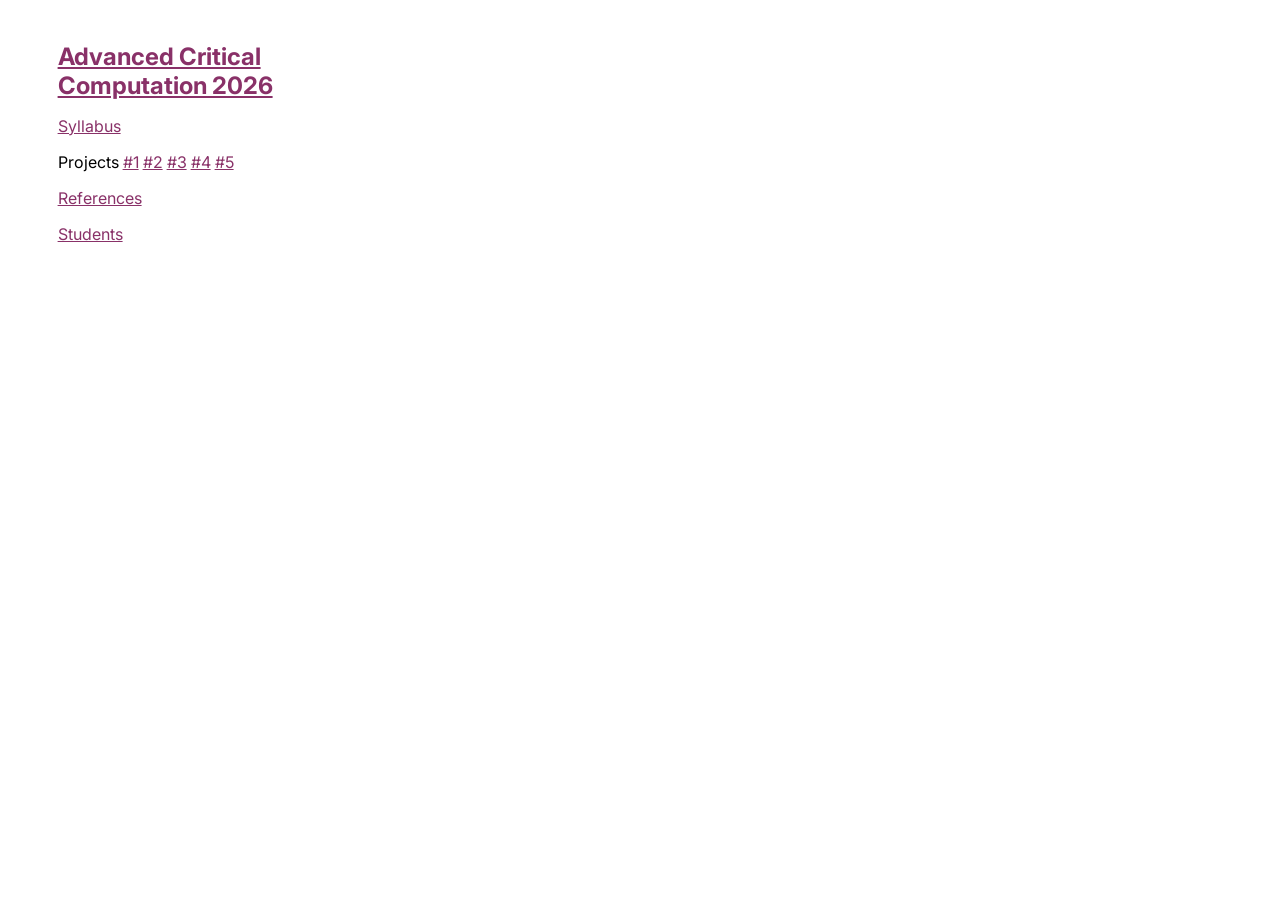
<file: index.html>
<!DOCTYPE html>
<html lang="en">
  <head>
    <title>Advanced Critical Computation 2026</title>
    <meta charset="utf-8" />
    <meta http-equiv="X-UA-Compatible" content="IE=edge" />
    <meta name="viewport" content="width=device-width, initial-scale=1" />
    <link rel="stylesheet" href="style.css" />
    <link rel="preconnect" href="https://fonts.googleapis.com">
    <link rel="preconnect" href="https://fonts.gstatic.com" crossorigin>
    <link href="https://fonts.googleapis.com/css2?family=Inter:ital,opsz,wght@0,14..32,100..900;1,14..32,100..900&display=swap" rel="stylesheet">
  </head>

  <body>
    <div class="nav">

      <h1 class="website-title"><a href="/advanced-cc-2026/">Advanced Critical Computation 2026</a></h1>
        <ul>
        <li>
          <a
            href="https://docs.google.com/document/d/1y5M2mvO-DQT2_9zrnbDUH-8VrFdA8bkYnpuGpIGZXYw/edit?usp=sharing" 
            target="blank"
            >Syllabus</a
          >
        </li>
        <li>
          Projects
          <a href="p1.html">#1</a>
          <a href="p2.html">#2</a>
          <a href="p3.html">#3</a>
          <a href="p4.html">#4</a>
          <a href="p5.html">#5</a>
        </li>
        <li><a href="references.html">References</a></li>
        <li><a href="students.html">Students</a></li>
      </ul>
    </div>
  </body>
</html>
</file>
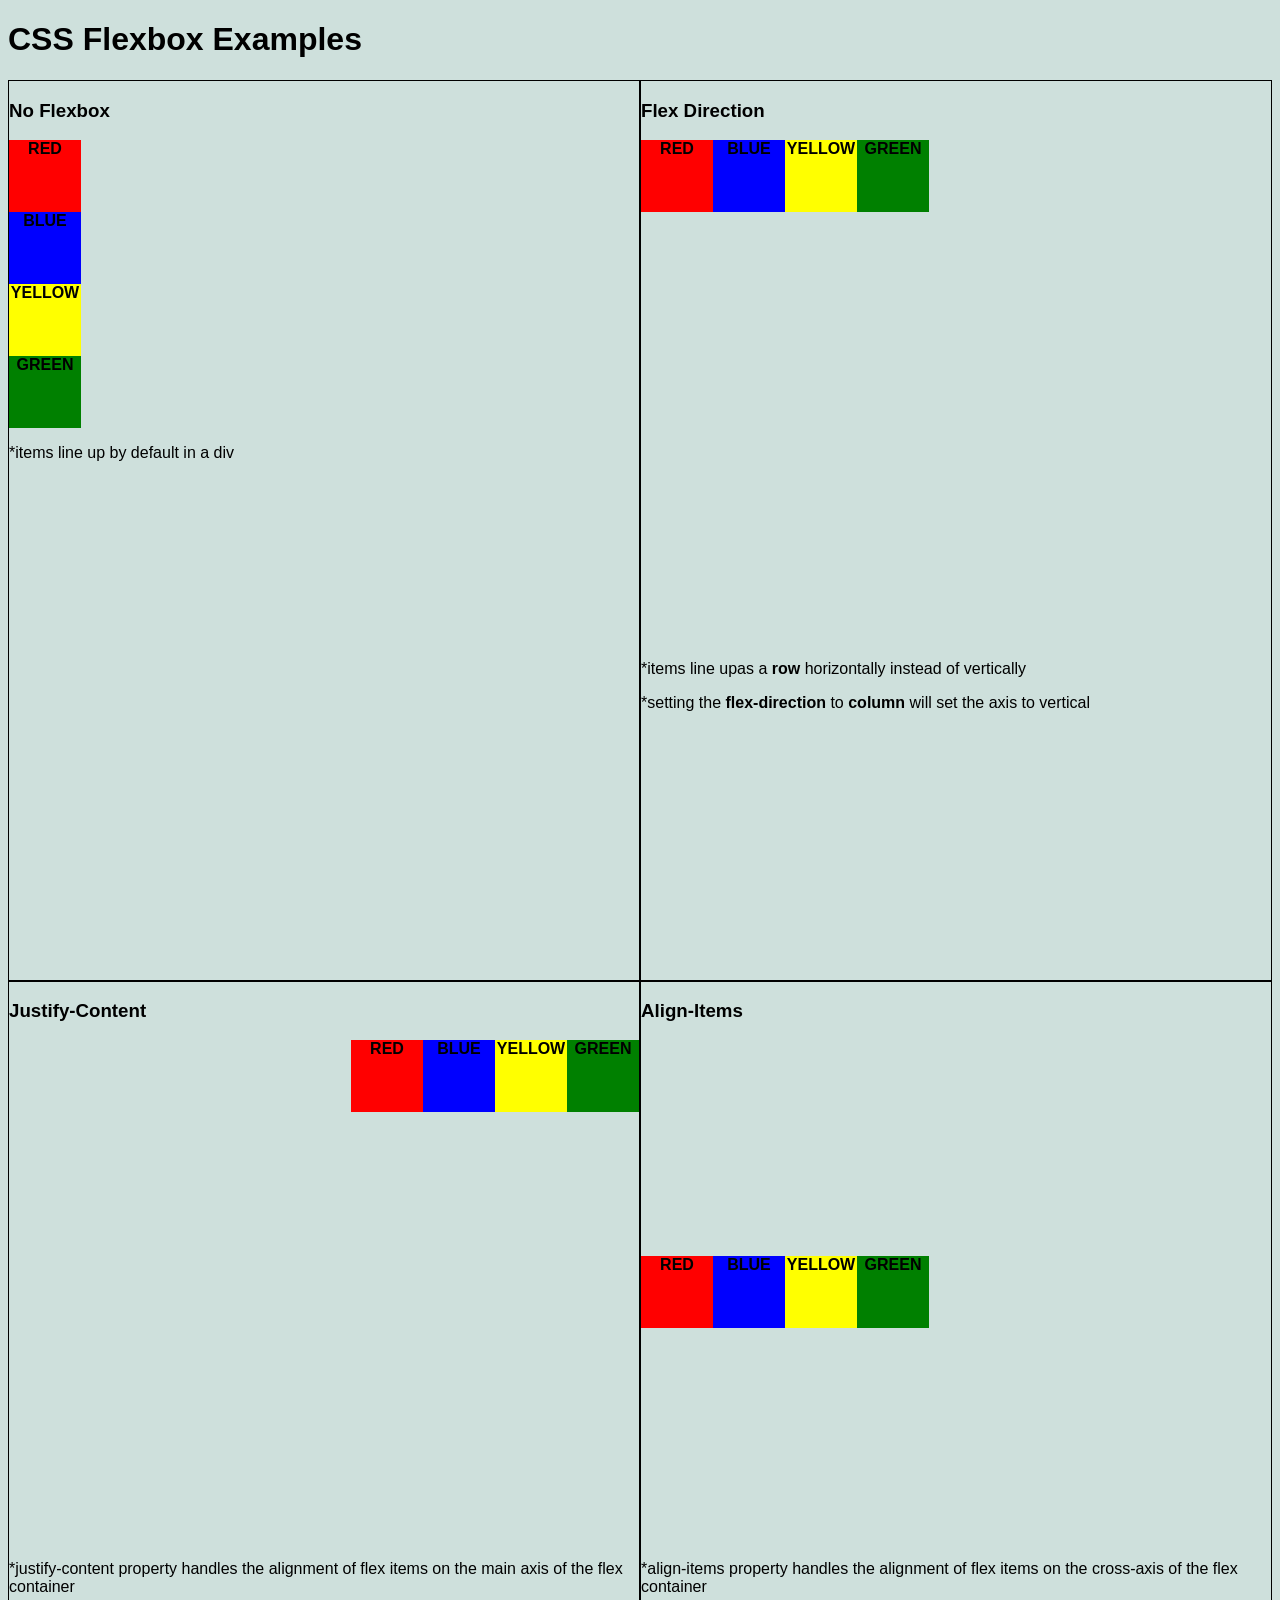
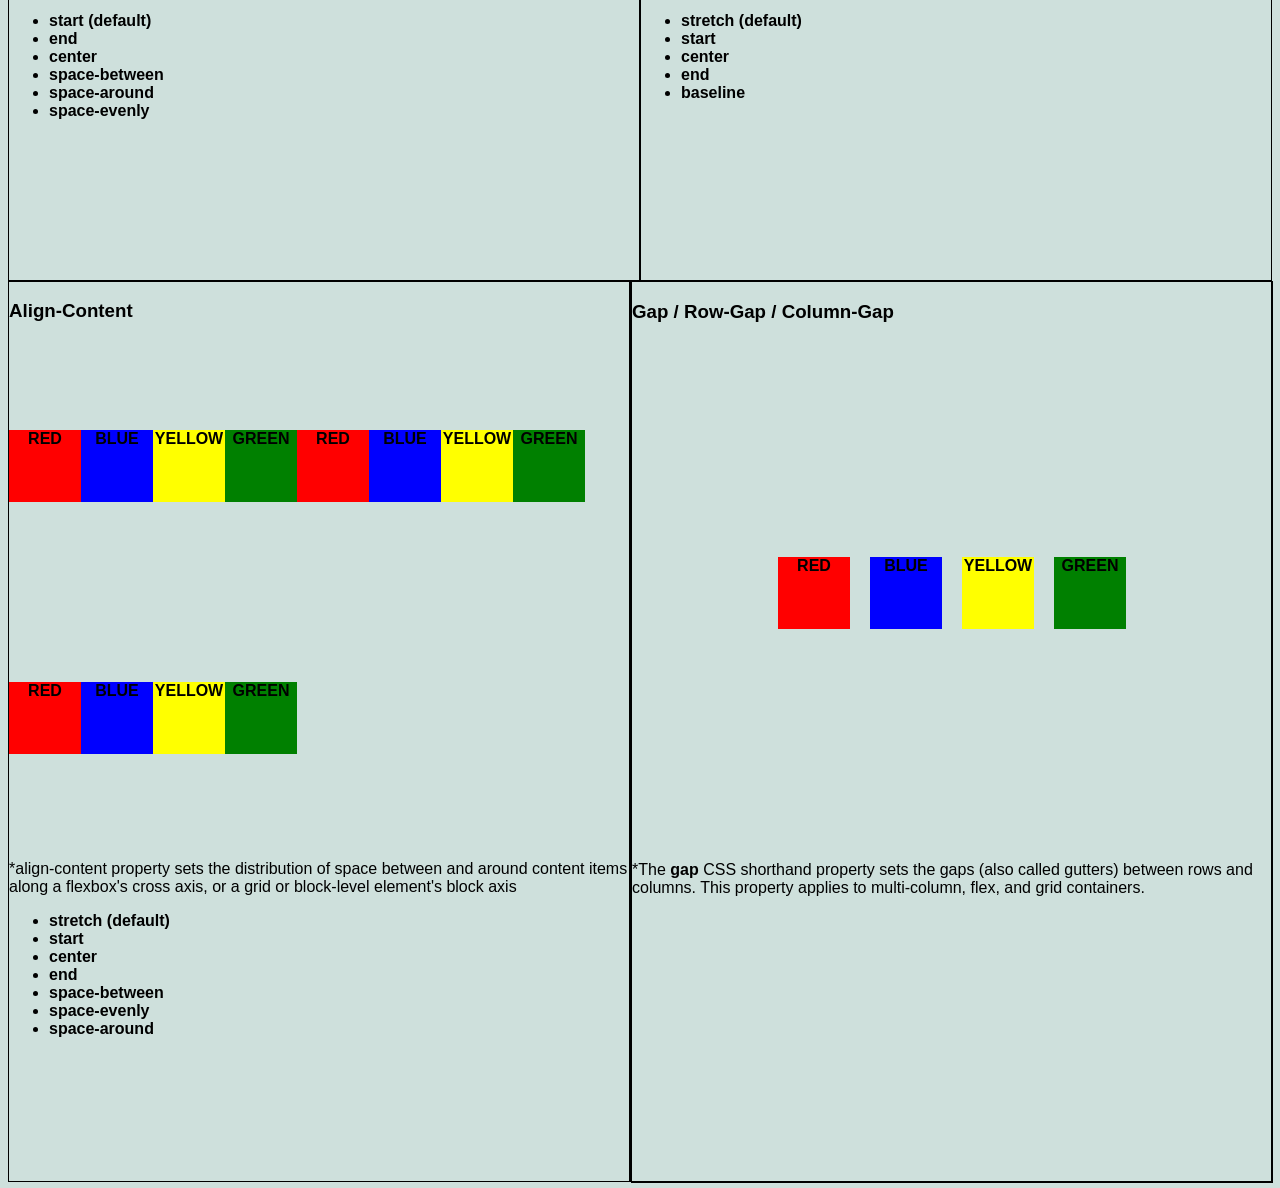
<file: class_examples/flexbox/index.html>
<!DOCTYPE html>
<html lang="en">
<head>
    <meta charset="UTF-8">
    <meta name="viewport" content="width=device-width, initial-scale=1.0">
    <title>Document</title>
    <link rel="stylesheet" href="style.css">
</head>
<body>
    <h1>CSS Flexbox Examples</h1>
    <div class="section">
        <div class="section-left">
            <h3>No Flexbox</h3>
            <div class="">
                <div class="red box">RED</div>
                <div class="blue box">BLUE</div>
                <div class="yellow box">YELLOW</div>
                <div class="green box">GREEN</div>
            </div>
            <p>*items line up by default in a div</p>

        </div>
        <div class="section-right">
            <h3>Flex Direction</h3>
            <div class="flexbox">
                <div class="red box">RED</div>
                <div class="blue box">BLUE</div>
                <div class="yellow box">YELLOW</div>
                <div class="green box">GREEN</div>
            </div>
            <p>*items line upas a <b>row</b> horizontally instead of vertically</p>
            <p>*setting the <b>flex-direction</b> to <b>column</b> will set the axis to vertical</p>
        </div>
    </div>
    <div class="section">
        <div class="section-left">
            <h3>Justify-Content</h3>
            <div class="flexbox justify-content">
                <div class="red box">RED</div>
                <div class="blue box">BLUE</div>
                <div class="yellow box">YELLOW</div>
                <div class="green box">GREEN</div>
            </div>
            <p>*justify-content property handles the alignment of flex items on the main axis of the flex container</p>
            <ul>
                <li><b>start (default)</b></li>
                <li><b>end</b></li>
                <li><b>center</b></li>
                <li><b>space-between</b></li>
                <li><b>space-around</b></li>
                <li><b>space-evenly</b></li>
            </ul>
        </div>
        <div class="section-right">
            <h3>Align-Items</h3>
            <div class="flexbox align-items">
                <div class="red box">RED</div>
                <div class="blue box">BLUE</div>
                <div class="yellow box">YELLOW</div>
                <div class="green box">GREEN</div>
            </div>
            <p>*align-items property handles the alignment of flex items on the cross-axis of the flex container</p>
            <ul>
                <li><b>stretch (default)</b></li>
                <li><b>start</b></li>
                <li><b>center</b></li>
                <li><b>end</b></li>
                <li><b>baseline</b></li>
            </ul>
        </div>
    </div>
    <div class="section">
        <div class="section-left">
            <h3>Align-Content</h3>
            <div class="flexbox align-content">
                <div class="red box">RED</div>
                <div class="blue box">BLUE</div>
                <div class="yellow box">YELLOW</div>
                <div class="green box">GREEN</div>
                <div class="red box">RED</div>
                <div class="blue box">BLUE</div>
                <div class="yellow box">YELLOW</div>
                <div class="green box">GREEN</div>
                <div class="red box">RED</div>
                <div class="blue box">BLUE</div>
                <div class="yellow box">YELLOW</div>
                <div class="green box">GREEN</div>
            </div>
            <p>*align-content property sets the distribution of space between and around content items along a flexbox's cross axis, or a grid or block-level element's block axis</p>
            <ul>
                <li><b>stretch (default)</b></li>
                <li><b>start</b></li>
                <li><b>center</b></li>
                <li><b>end</b></li>
                <li><b>space-between</b></li>
                <li><b>space-evenly</b></li>
                <li><b>space-around</b></li>
            </ul>
        </div>
        <div class="section-right">
            <div class="section-right">
                <h3>Gap / Row-Gap / Column-Gap</h3>
                <div class="flexbox gap">
                    <div class="red box">RED</div>
                    <div class="blue box">BLUE</div>
                    <div class="yellow box">YELLOW</div>
                    <div class="green box">GREEN</div>
                </div>
                <p>*The <b>gap</b> CSS shorthand property sets the gaps (also called gutters) between rows and columns. This property applies to multi-column, flex, and grid containers.</p>
                
            </div>
        </div>
    </div>
</body>
</html>
</file>
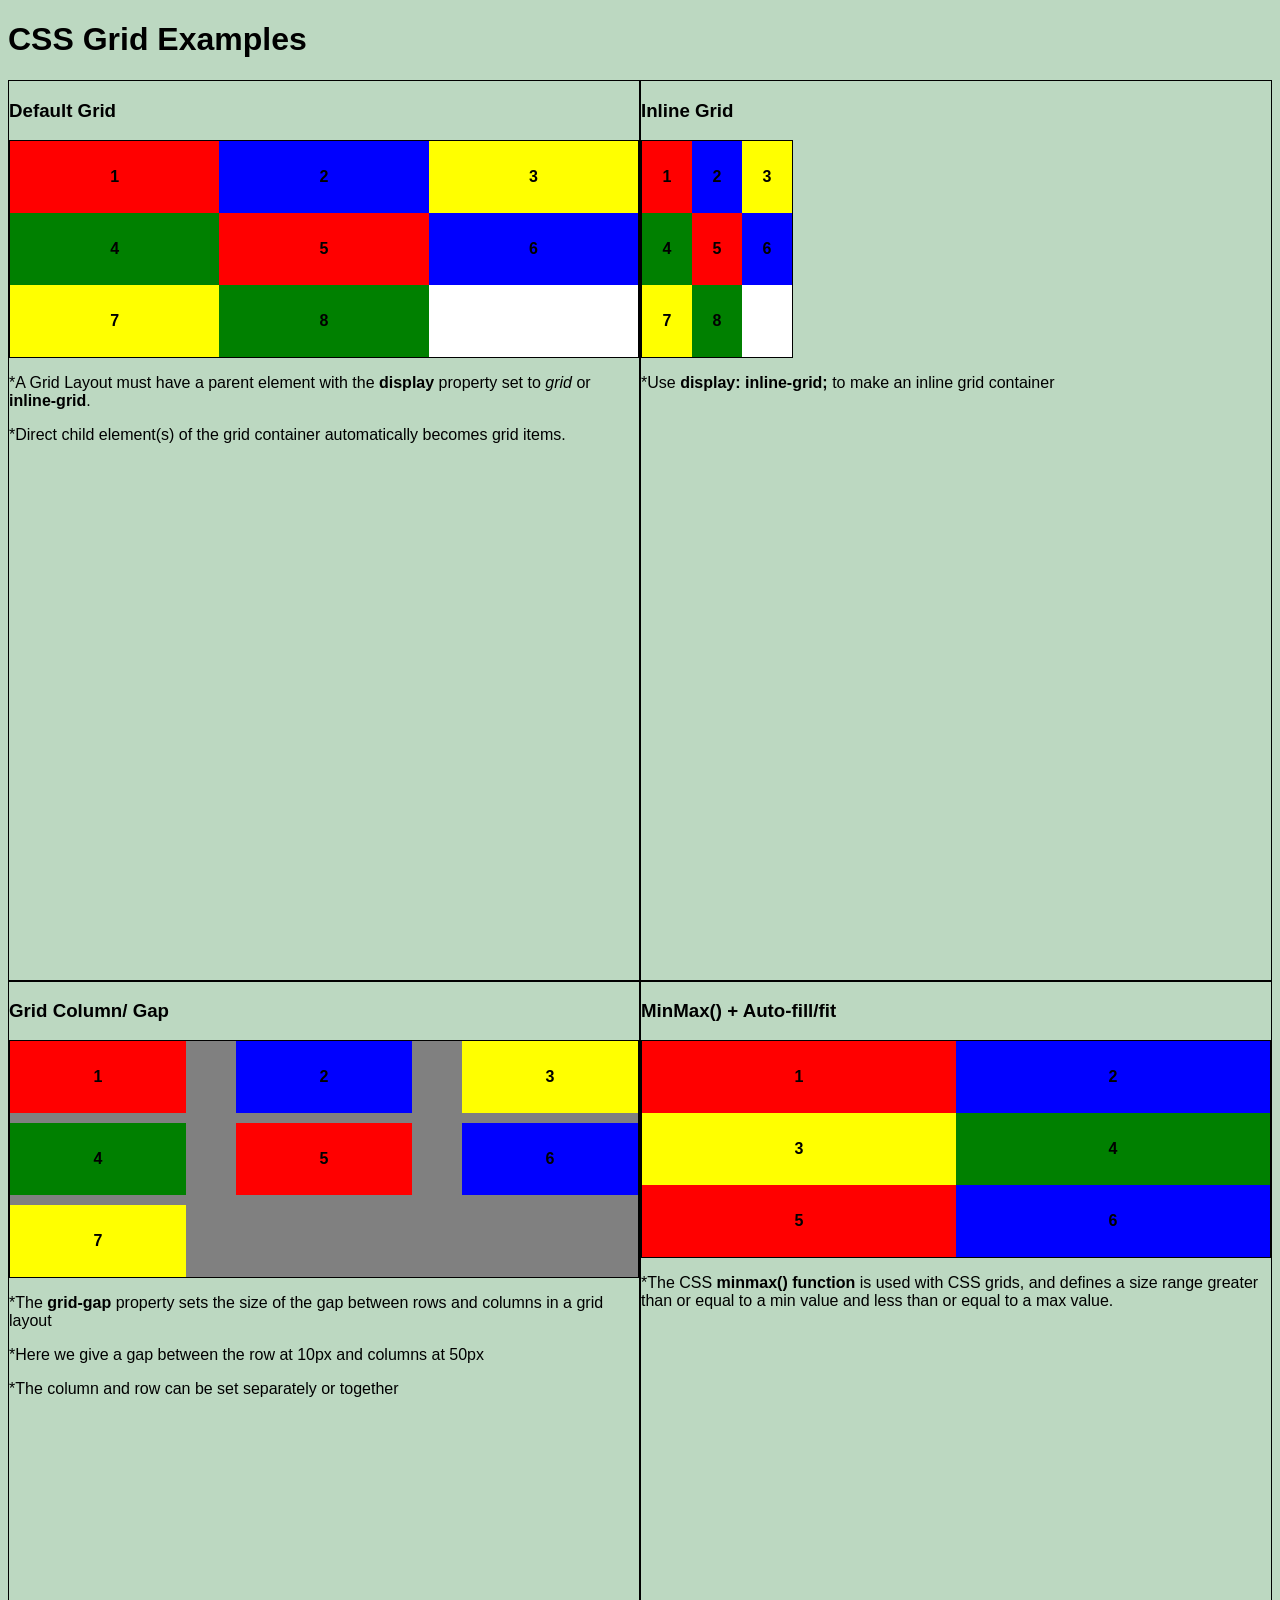
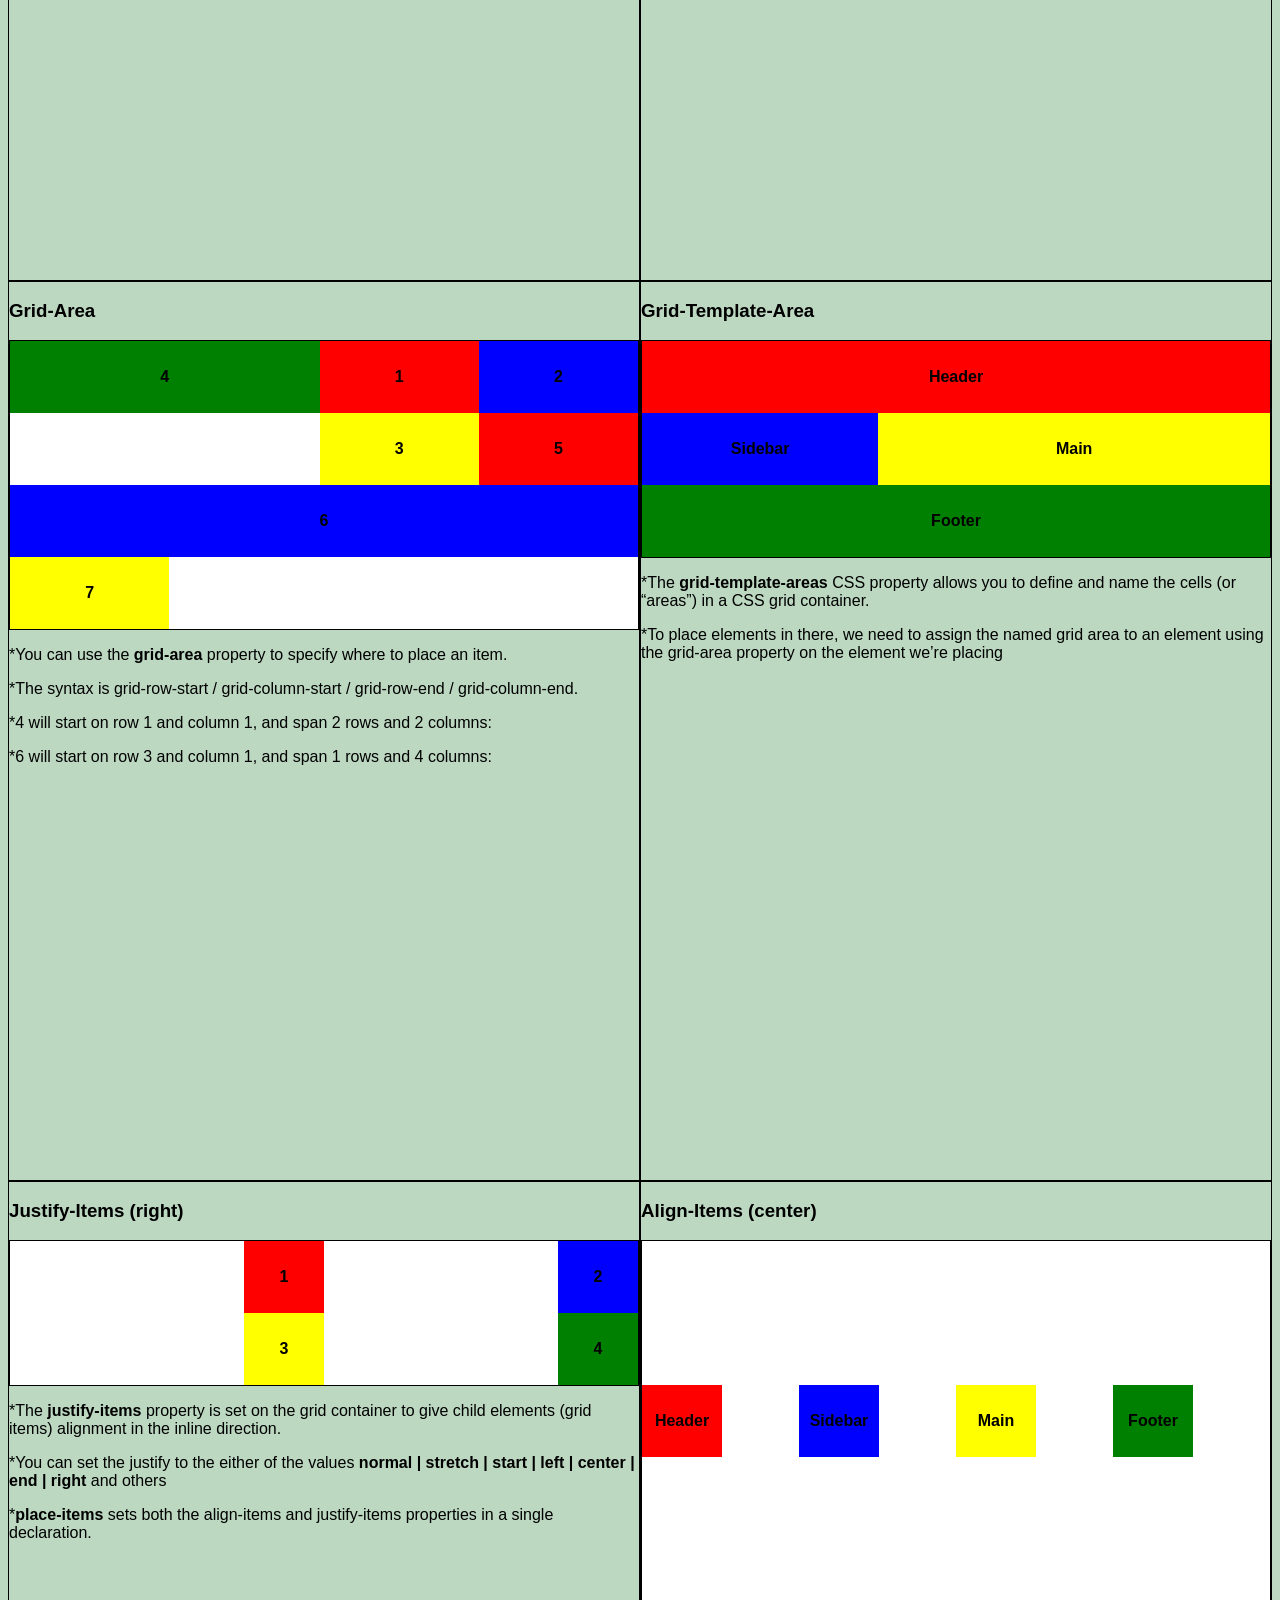
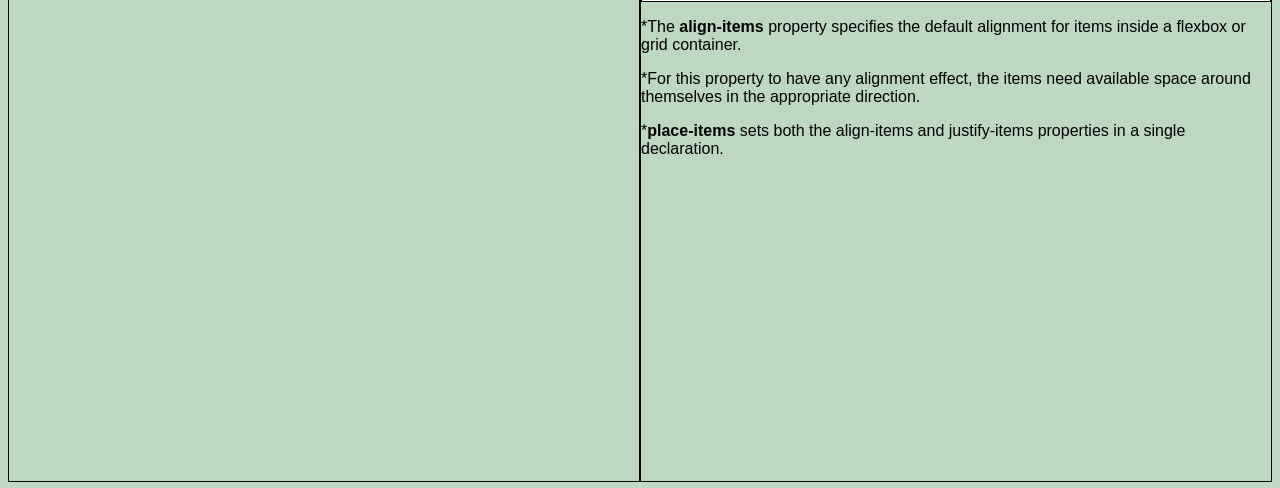
<file: class_examples/grid/index.html>
<!DOCTYPE html>
<html lang="en">
<head>
    <meta charset="UTF-8">
    <meta name="viewport" content="width=device-width, initial-scale=1.0">
    <title>Document</title>
    <link rel="stylesheet" href="style.css">
</head>
<body>
    <h1>CSS Grid Examples</h1>
    <div class="section">
        <div class="section-left">
            <h3>Default Grid</h3>
            <div class="grid default">
                <div class="red box">1</div>
                <div class="blue box">2</div>
                <div class="yellow box">3</div>
                <div class="green box">4</div>
                <div class="red box">5</div>
                <div class="blue box">6</div>
                <div class="yellow box">7</div>
                <div class="green box">8</div>
              </div>
              <p>*A Grid Layout must have a parent element with the <b>display</b> property set to <em>grid</em> or <b>inline-grid</b>.</p>

              <p>*Direct child element(s) of the grid container automatically becomes grid items.</p>

        </div>
        <div class="section-right">
            <h3>Inline Grid</h3>
            <div class="grid inline">
                <div class="red box">1</div>
                <div class="blue box">2</div>
                <div class="yellow box">3</div>
                <div class="green box">4</div>
                <div class="red box">5</div>
                <div class="blue box">6</div>
                <div class="yellow box">7</div>
                <div class="green box">8</div>
              </div>
              <p>*Use <b>display: inline-grid;</b> to make an inline grid container</p>
        </div>
    </div>
    <div class="section">
        <div class="section-left">
            <h3>Grid Column/ Gap</h3>
            <div class="grid grid-gap">
                <div class="red box">1</div>
                <div class="blue box">2</div>
                <div class="yellow box">3</div>
                <div class="green box">4</div>
                <div class="red box">5</div>
                <div class="blue box">6</div>
                <div class="yellow box">7</div>
              </div>
              <p>*The <b>grid-gap</b> property sets the size of the gap between rows and columns in a grid layout</p>
            <p>*Here we give a gap between the row at 10px and columns at 50px</p>
            <p>*The column and row can be set separately or together</p>
        </div>
        <div class="section-right">
            <h3>MinMax() + Auto-fill/fit</h3>
            <div class="grid min-max">
                <div class="red box">1</div>
                <div class="blue box">2</div>
                <div class="yellow box">3</div>
                <div class="green green-2 box">4</div>
                <div class="red red-2 box">5</div>
                <div class="blue blue-2 box">6</div>
              </div>
              <p>*The CSS <b>minmax() function</b> is used with CSS grids, and defines a size range greater than or equal to a min value and less than or equal to a max value.</p>
        </div>
    </div>
    <div class="section">
        <div class="section-left">
            <h3>Grid-Area</h3>
            <div class="grid grid-area-section">
                <div class="red box">1</div>
                <div class="blue box">2</div>
                <div class="yellow box">3</div>
                <div class="green box">4</div>
                <div class="red red-2 box">5</div>
                <div class="blue blue-2 box">6</div>
                <div class="yellow yellow-2 box">7</div>
              </div>
              <p>*You can use the <b>grid-area</b> property to specify where to place an item.</p>
                <p>*The syntax is grid-row-start / grid-column-start / grid-row-end / grid-column-end.</p>
            <p>*4 will start on row 1 and column 1, and span 2 rows and 2 columns:</p>
            <p>*6 will start on row 3 and column 1, and span 1 rows and 4 columns:</p>
        </div>
        <div class="section-right">
            <h3>Grid-Template-Area</h3>
            <div class="grid grid-template-area-section">
                <div class="red box">Header</div>
                <div class="blue box">Sidebar</div>
                <div class="yellow box">Main</div>
                <div class="green box">Footer</div>
              </div>
              <p>*The <b>grid-template-areas</b> CSS property allows you to define and name the cells (or “areas”) in a CSS grid container.</p>
            <p>*To place elements in there, we need to assign the named grid area to an element using the grid-area property on the element we’re placing</p>
        </div>
    </div>
    <div class="section">
        <div class="section-left">
            <h3>Justify-Items (right)</h3>
            <div class="grid justify-items">
                <div class="red box">1</div>
                <div class="blue box">2</div>
                <div class="yellow box">3</div>
                <div class="green box">4</div>

              </div>
              <p>*The <b>justify-items</b> property is set on the grid container to give child elements (grid items) alignment in the inline direction.</p>
              <p>*You can set the justify to the either of the values <b>normal | stretch | start | left | center | end | right</b> and others</p>
              <p>*<b>place-items</b> sets both the align-items and justify-items properties in a single declaration.</p>
        </div>
        <div class="section-right">
            <h3>Align-Items (center)</h3>
            <div class="grid align-items">
                <div class="red box">Header</div>
                <div class="blue box">Sidebar</div>
                <div class="yellow box">Main</div>
                <div class="green box">Footer</div>
              </div>
              <p>*The <b>align-items</b> property specifies the default alignment for items inside a flexbox or grid container.</p>
            <p>*For this property to have any alignment effect, the items need available space around themselves in the appropriate direction.</p>
            <p>*<b>place-items</b> sets both the align-items and justify-items properties in a single declaration.</p>
        </div>
    </div>
</body>
</html>
</file>
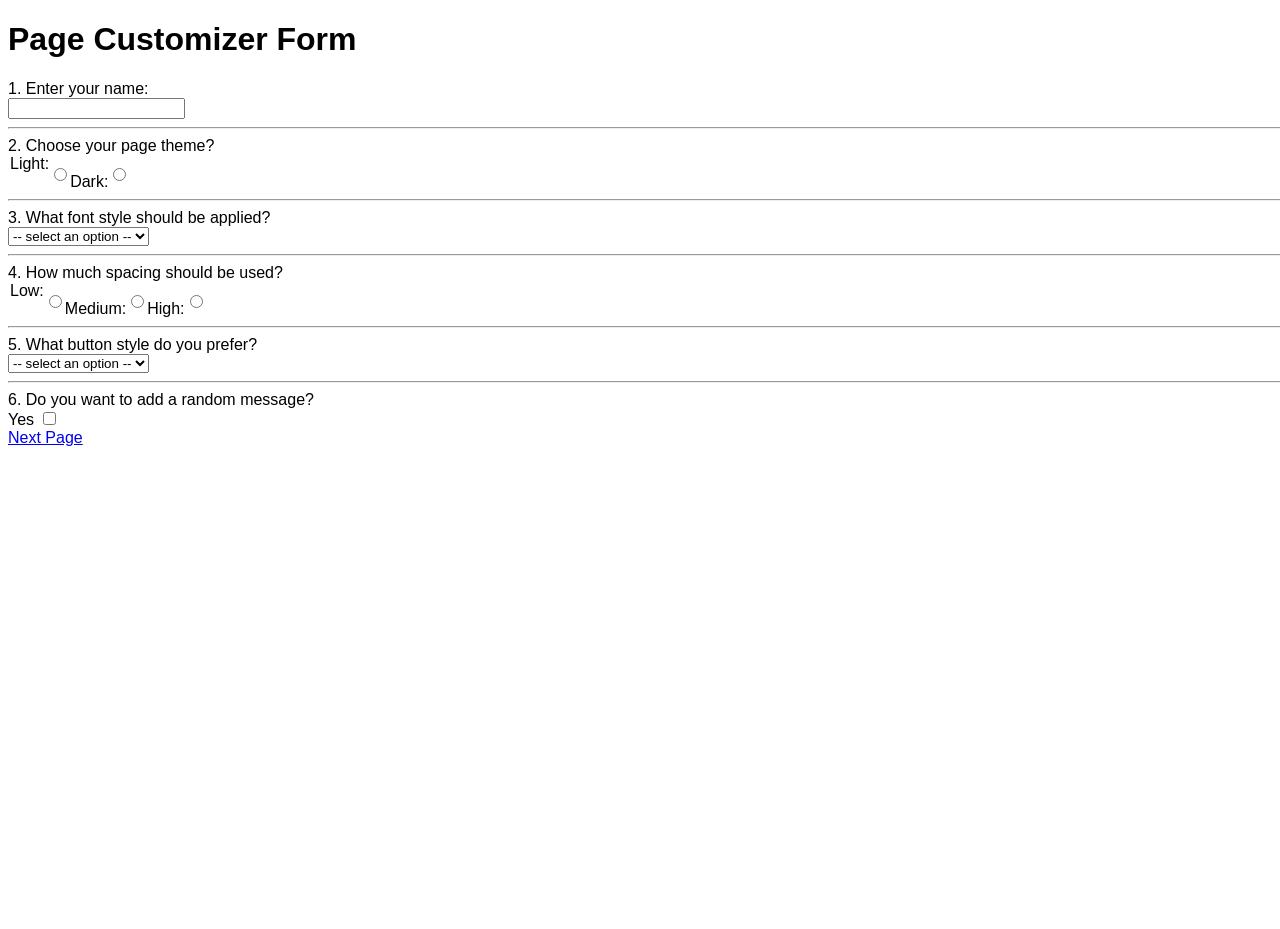
<file: class_examples/local_storage_form/index.html>
<!DOCTYPE html>
<html lang="en">
<head>
    <meta charset="UTF-8">
    <meta name="viewport" content="width=device-width, initial-scale=1.0">
    <title>Page Customizer Form</title>
    <link rel="preconnect" href="https://fonts.googleapis.com">
    <link rel="preconnect" href="https://fonts.gstatic.com" crossorigin>
    <link href="https://fonts.googleapis.com/css2?family=Amarante&family=Audiowide&family=Monoton&display=swap" rel="stylesheet">
    <link rel="stylesheet" href="style.css">
</head>
<body>

    <h1>Page Customizer Form</h1>

    <div>1. Enter your name:</div>
    <input id="name" type="text"/> 

    <hr>
    <div>2. Choose your page theme?</div>
    <fieldset class="radio-group">
    Light:<input type="radio" name="myRadios" class="radio" value="light" /><br>
    Dark:<input type="radio" name="myRadios" class="radio" value="dark" /><br>
    </fieldset>
    <hr>
    <div>3. What font style should be applied?</div>
    <select id="fontOption">
        <option disabled selected value> -- select an option -- </option>
        <option class="selection-option" value="audiowide">Audiowide</option>
        <option class="selection-option" value="amarante">Amarante</option>
        <option class="selection-option" value="monoton">Monoton</option>
    </select>
    <hr>
    <div>4. How much spacing should be used?</div>
    <fieldset class="radio-group">
        Low: <input type="radio" name="mySpacingRadios" class="spacing-radio" value="low_space" /><br>
        Medium: <input type="radio" name="mySpacingRadios" class="spacing-radio" value="mid_space" /><br>
        High: <input type="radio" name="mySpacingRadios" class="spacing-radio" value="high_space" />
    </fieldset>
    
    <hr>
    <div>5. What button style do you prefer?</div>
    <select id="buttonOption">
        <option disabled selected value> -- select an option -- </option>
        <option class="button-option" value="standard">Standard</option>
        <option class="button-option" value="round">Round</option>
        <option class="button-option" value="dashed">Outline</option>
    </select>
    <hr>
    <div>6. Do you want to add a random message?</div>
    <div>
        <label for="scales">Yes</label>
        <input type="checkbox" id="randomMsg" name="randomMsg" />
    </div>


    <a href="two.html">Next Page</a>
    <script src="script.js"></script>
</body>
</html>
</file>
<file: style.css>
body {
  margin: 2em;
  width: 100%;
  height: 100%;
  font-family: "Inter", serif;
  font-optical-sizing: auto;
  font-style: normal;
}

a {
  color: #893168;
}

a:hover {
  color: #000;
}

h1 {
  color: #893168;
  font-size: 18pt;
}

h2 {
  font-size: 18pt;
}

h5{
  font-size:12pt;
  background-color:lightyellow;
}

p {
  font-size: 12pt;
  line-height: 20pt;
}

.left {
  width: 15%;
  padding: 1% 1% 1% 0;
  float: left;
  display: inline-block;
}

.center {
  width: 15%;
  padding: 1%;
  float: left;
  display: inline-block;
}

.right {
  width: 60%;
  padding: 1%;
  float: left;
  display: inline-block;
}

.nav {
  position:fixed;
  padding: 2%;
  width: 26%;
  top: 0; bottom: 0;
  display: inline-block;
  float: left;
}

.content {
  padding: 2%;
  margin-right:6%;
  width: 60%;
  display: inline-block;
  float: right;
}

ul {
  margin: 0;
  padding: 0;
}

li {
  font-size: 12pt;
  list-style-type: none;
  padding-bottom: 1em;
}

li.bullet {
  list-style-type: "- ";
  margin: 1%;
  padding: 0;
}

li.bullet a {
  color: #893168;
}

li a {
  color: #893168;
}

iframe {
  margin: 0;
  padding: 0;
  border: none;
  width: 100%;
  height: 400px;
  display: inline-block;
  float: left;
  margin-bottom: 2%;
}

.full-width-box {
  width: 100%;
  margin-bottom: 2%;
  display: inline-block;
  float: left;
}

img {
  height: 300px;
  display: inline-block;
  float: left;
  margin-bottom: 2%;
  margin-right: 2%;
}

body .gist .gist-file {
  margin-bottom: 0;
  border: 1px dashed #adb5bd;
  border-radius: 0;
}

body .gist .gist-data {
  border-bottom: none;
  border-radius: 0;
  background-color: #f1f3f5;
}

body .gist .blob-wrapper {
  border-radius: 0;
}

body .gist .highlight {
  background-color: transparent;
  font-family: "Droid Sans Mono", monospace;
  font-size: 14px;
}

body .gist .highlight td {
  padding: 5px 15px !important;
  line-height: 1;
  font-family: inherit;
  font-size: inherit;
}

body .gist tr:first-child td {
  padding-top: 15px !important;
}

body .gist tr:last-child td {
  padding-bottom: 15px !important;
}

body .gist .blob-num {
  color: #ced4da;
  background-color: #495057;
  pointer-events: none;
}

body .gist .gist-meta {
  display: none;
}

.nav-link {
  font-size: 18px;
  line-height: 27px;
  cursor: pointer;
}
.nav-link a,
.nav-link a:visited {
  color: black;
  text-decoration: none;
}

#toggle {
  display: none;
}

@media only screen and (max-width: 600px) {
  body {
    /* font-family: "Inconsolata", monospace; */
    margin: 1%;
    width: 98%;
    height: 100%;
  }
  .nav {
    position:relative;
    width: 100%;
  }
  .content {
    width: 100%;
    float: left;
  }

  img {
    width: 100%;
    height: auto;
  }
}

canvas {
  display: block;
}

#p5pos{
  width:100%;
  float:right;
}

.grid-container {
  display: grid;
  grid-template-columns: 200px 200px 200px;
}

.grid-item {
  border: none;
  padding-top: 10px;
  padding-bottom: 10px;
  text-align: center;
}

img.profile{
  width:100%;
  height: 200px;
}

.flex {
  display: flex;
}

.no-margin {
  margin: 0;
}

.website-title a {
  color: #893168;
}

.basic-flex-box {
  display: flex;
  
}
</file>
<file: class_examples/flexbox/style.css>
body {
    font-family: Arial, sans-serif;
    background-color: #CEE0DC;
}

.section {
    height: 100vh;
    display: flex;
}

.section-left, .section-right {
    height: 100%;
    width: 50vw;
    border: 1px #000 solid;
}

.box {
    height: 72px;
    width: 72px;
    font-size: 16px;
    font-weight: 600;
    text-align: center;
}

.red {
    background-color: red;
}
.blue {
    background-color: blue;
}
.green {
    background-color: green;
}
.yellow {
    background-color: yellow;
}

.flexbox {
    display: flex;
    height: 56%;

}

.justify-content{
    justify-content: end;
    /*
    justify-content: start;
    justify-content: center;
    justify-content: space-between;
    justify-content: space-around;
    justify-content: space-evenly;
    */
}

.align-items{
    align-items: center;
    /*
    align-items: stretch;
    align-items: flex-start;
    align-items: flex-end;
    align-items: baseline;
    */
}

.align-content{
    flex-wrap: wrap;
    align-content: space-around;
    /*
    align-content: start;
    align-content: stretch;
    align-content: end;
    align-content: space-between;
    align-content: space-around;
    align-content: space-evenly;
    */
}

.gap {
    align-items: center;
    justify-content: center;
    gap: 10px 20px;
}
</file>
<file: class_examples/grid/style.css>
body {
    font-family: Arial, sans-serif;
    background-color: #BCD8C1;
  }

.section {
    height: 100vh;
    display: flex;
}

.section-left, .section-right {
    height: 100%;
    width: 50vw;
    border: 1px #000 solid;
}

.box {
    height: 72px;
    width: auto;
    font-size: 16px;
    font-weight: 600;
    text-align: center;
    display:flex;
    justify-content: center;
    align-items: center;
}

.red {
    background-color: red;
}
.blue {
    background-color: blue;
}
.green {
    background-color: green;
}
.yellow {
    background-color: yellow;
}

.grid {
    display: grid;
    background-color: #fff;
    border: 1px solid #000;
}

/*****************/
/* Dfault Grid */
/*****************/
.default {
    grid-template-columns: auto auto auto;
    grid-template-rows: auto auto auto;
}

/*****************/
/* Inline Grid */
/*****************/
.inline {
    display: inline-grid;
    grid-template-columns: auto auto auto;
    grid-template-rows: 1fr 1fr 1fr;
}
.inline .box {
    width: 50px;
}

/*****************/
/* Grid Gap */
/*****************/
.grid-gap {
    grid-template-columns: auto auto auto;
    grid-column-gap: 50px;
    grid-row-gap: 10px;
    background-color: grey;
}

/*****************/
/* MinMax */
/*****************/
.min-max {
    grid-template-columns: repeat(auto-fill, minmax(240px, 1fr));
}

/*****************/
/* Grid Area */
/*****************/
.grid-area-section {
    display: grid;
    grid-template-columns: auto auto auto auto;
}

.grid-area-section .green {
    grid-area: 1 / 1 / span 2 / span 2;
}
.grid-area-section .blue-2 {
    grid-area: 3 / 1 / span 1 / span 4;
}

/*****************/
/* Grid Template Areas */
/*****************/
.grid-template-area-section .blue-2 {
    grid-area: 2 / 1 / span 2 / span 3;
}

.grid-template-area-section {
    grid-template-areas: 
    "header header header"
    "sidebar main main"
    "footer footer footer";
}

.grid-template-area-section .red {
    grid-area: header;
}

.grid-template-area-section .blue {
    grid-area: sidebar;
}

.grid-template-area-section .yellow {
    grid-area: main;
}

.grid-template-area-section .green {
    grid-area: footer;
}

/*****************/
/* Justify Items */
/*****************/
.justify-items {
    grid-template-columns: 1fr 1fr;
    justify-items: end;
}

.justify-items .box {
    width: 80px;
}

/*****************/
/* Align Items */
/*****************/
.align-items {
    height: 360px;
    grid-template-columns: 1fr 1fr 1fr 1fr;
    align-items: center;
    /* justify-items: center; */
}

.align-items .box {
    width: 80px;
}
</file>
<file: class_examples/local_storage_form/style.css>
body, div, p, caption, h1,h2,h3,h4,h5,div,a {
    font-family: Verdana, sans-serif;
}

body {
    height: 100vh;
    width: 100vw;
}
body.page-two {
    display: flex;
    justify-content: center;
    align-items: center;
}

body.light {
    background-color: #F2FBE0;
    color: #826251;
}

body.dark {
    background-color: #361D2E;
    color: #F7EDF0;
}

.radio-group {
    display: flex;
  border: none;
  padding: 0;
}

.audiowide-regular {
    font-family: "Audiowide", sans-serif;
    font-weight: 400;
    font-style: normal;
  }

.amarante-regular {
    font-family: "Amarante", serif;
    font-weight: 400;
    font-style: normal;
}

.monoton-regular {
    font-family: "Monoton", sans-serif;
    font-weight: 400;
    font-style: normal;
}
  
.main-container {
    display: flex;
    flex-direction: column;
    justify-content: space-between;
    align-items: center;
    border: 2px solid;
    padding: 32px;
}

.main-container.smallSpacing {
    height: 25%;
    width: 25%;
}

.main-container.mediumSpacing {
    height: 50%;
    width: 50%;
}

.main-container.largeSpacing {
    height: 90%;
    width: 90%;
}

.btn {
    padding: 24px;
    text-decoration: none;
    background-color: transparent;
    font-size: 32px;
}

.btn.dark {
    border: 4px solid #F7EDF0;
    color: #F7EDF0;
}

.btn.light {
    border: 4px solid #826251;
    color: #826251;
}

.btn.rounded {
    border-radius: 12px;
    
    
}

.btn.standard {
    border-style: solid;
}

.btn.dashed {
    border-style: dashed;
}
</file>
